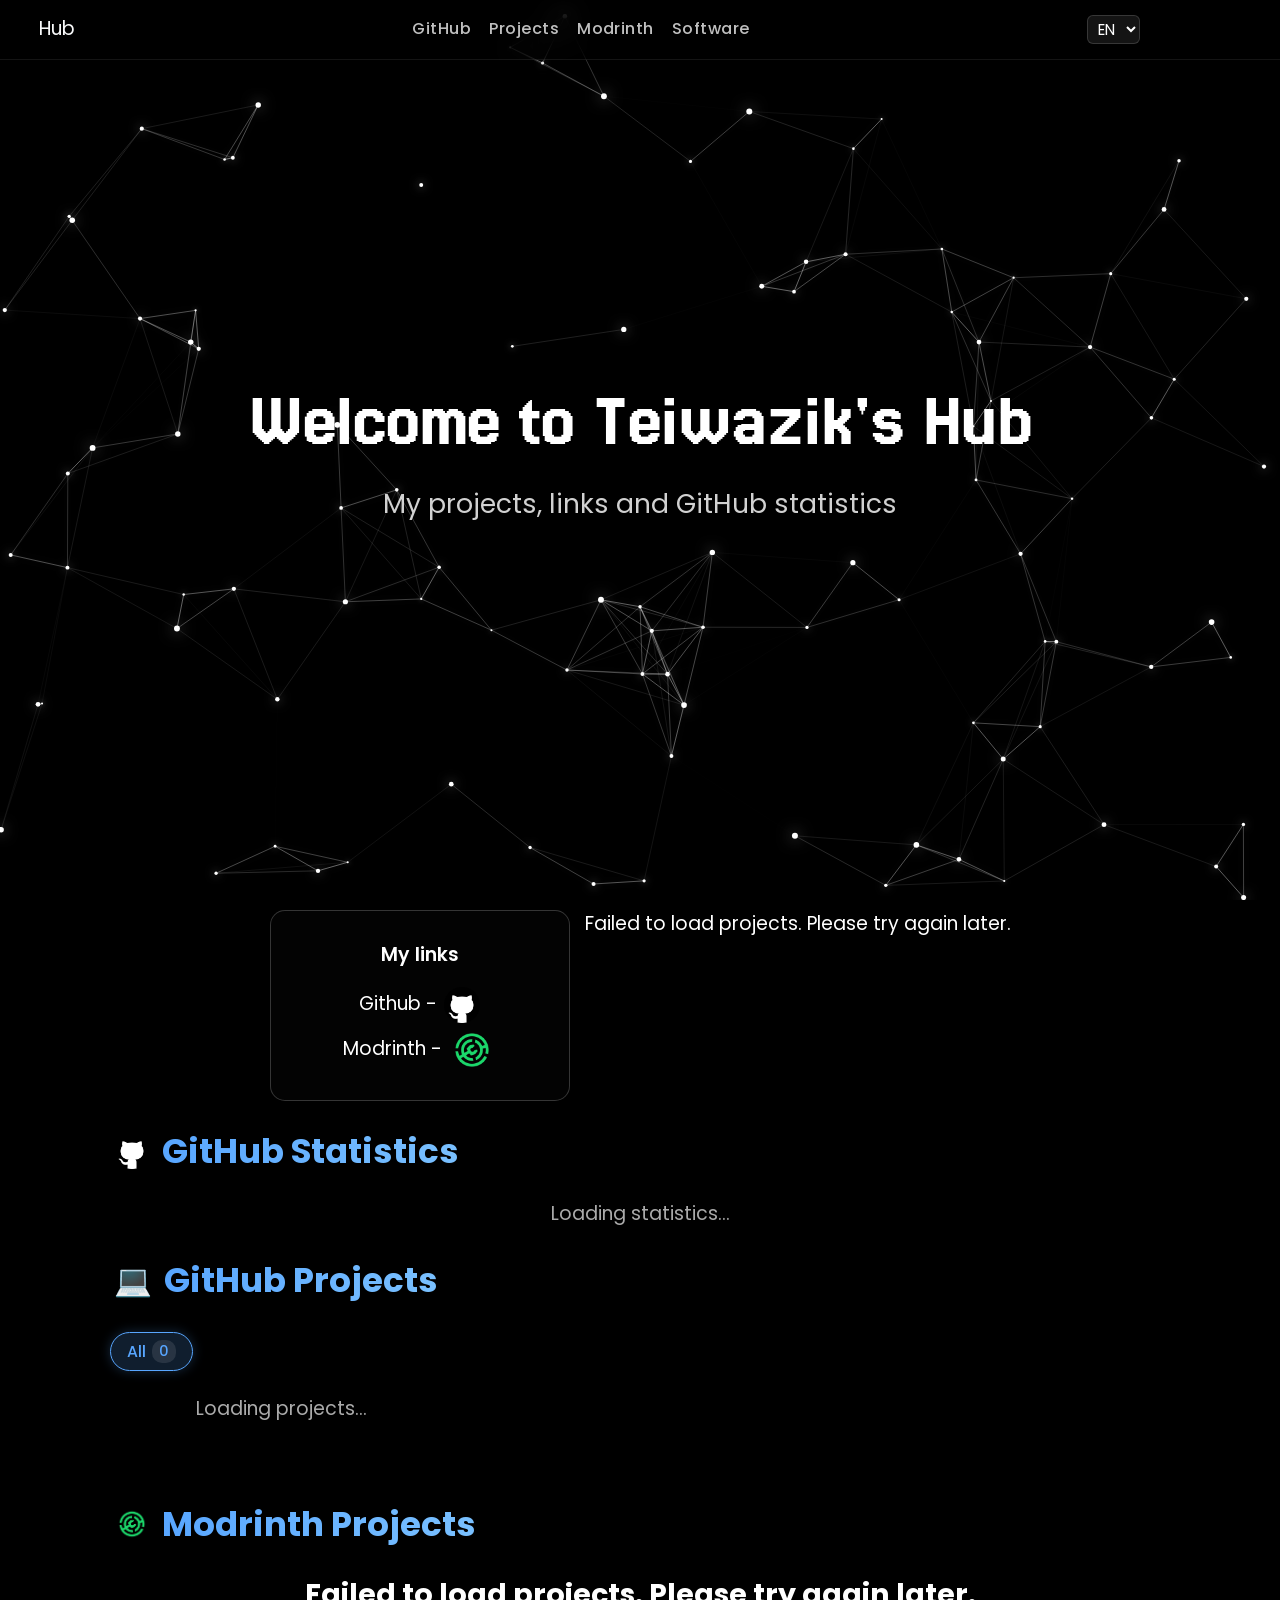
<file: index.html>
<!DOCTYPE html>
<html lang="en">
<head>
  <meta charset="UTF-8">
  <title>Teiwazik`s Hub</title>
  <meta name="description" content="Teiwazik's personal hub — GitHub projects, Modrinth mods, and links.">
  <link rel="preconnect" href="https://fonts.googleapis.com">
  <link rel="preconnect" href="https://fonts.gstatic.com" crossorigin>
  <link href="https://fonts.googleapis.com/css2?family=Jersey+25&family=Poppins:wght@400;600;700&display=swap" rel="stylesheet">
  <link href="https://cdn.jsdelivr.net/npm/bootstrap@5.3.3/dist/css/bootstrap.min.css" rel="stylesheet" integrity="sha384-QWTKZyjpPEjISv5WaRU9OFeRpok6YctnYmDr5pNlyT2bRjXh0JMhjY6hW+ALEwIH" crossorigin="anonymous">
  <meta name="viewport" content="width=device-width, initial-scale=1">
  <link rel="stylesheet" href="style.css">
  <link rel="stylesheet" href="github.css">
</head>
<body>

  <nav class="navbar fixed-top nav-blur" data-bs-theme="dark">
    <div class="container-fluid">
      <a href="#" class="navbar-text text-light" data-i18n="nav_hub">Hub</a>
      <div class="navbar-links">
        <a href="#github-section" class="nav-link-item" data-i18n="nav_github">GitHub</a>
        <a href="#projects-section" class="nav-link-item" data-i18n="nav_projects">Проекты</a>
        <a href="#modrinth-section" class="nav-link-item" data-i18n="nav_modrinth">Modrinth</a>
        <a href="software.html" class="nav-link-item" data-i18n="nav_software">Софт</a>
      </div>
      <div class="navbar-actions">
        <select id="lang-switcher" class="lang-select">
          <option value="en">EN</option>
          <option value="ru">RU</option>
        </select>
        <a class="jersey-25-regular navbar-brand overlay__btn--colors text-gradient" href="#" data-i18n="nav_colors">Colors</a>
      </div>
    </div>
  </nav>

  <!-- Hero -->
  <div class="intro">
    <h1 data-i18n="hero_title">Welcome to Teiwazik's Hub</h1>
    <p data-i18n="hero_subtitle">Мои проекты, ссылки и статистика GitHub</p>
  </div>

  <!-- Links card -->
  <div class="content">
    <div class="card" id="test" data-tilt-scale="105%" data-tilt data-tilt-reverse="true" data-tilt-max="30" data-tilt-speed="4000" data-tilt-perspective="1000" data-tilt-glare data-tilt-max-glare="0.1">
      <p><strong data-i18n="links_title">Мои ссылки</strong></p>
      <div>
        <p>Github - <a href="https://github.com/Teiwazik"><img src="github_logo_icon_229278.webp" class="sizing" alt="GitHub" id="icons"></a></p>
        <p>Modrinth - <a href="https://modrinth.com/user/teiwazik"><img src="modrinth.png" class="sizing" style="width: 40px; height: 40px;" alt="Modrinth" id="icons"></a></p>
      </div>
    </div>
    <div class="" id="modrinth-profile-container" data-tilt-scale="105%" data-tilt data-tilt-reverse="true" data-tilt-max="30" data-tilt-speed="4000" data-tilt-perspective="1000" data-tilt-glare data-tilt-max-glare="0.1">
    </div>
  </div>

  <!-- ─── GitHub Statistics Section ─── -->
  <section id="github-section" class="gh-section">
    <div class="section-header">
      <img src="github_logo_icon_229278.webp" alt="GitHub" class="section-header-icon">
      <h2 data-i18n="gh_stats_header">GitHub Статистика</h2>
    </div>
    <div id="github-stats" class="gh-stats-wrapper">
      <div class="gh-loading">
        <div class="gh-spinner"></div>
        <span data-i18n="gh_stats_loading">Загрузка статистики...</span>
      </div>
    </div>
  </section>

  <!-- ─── GitHub Projects Section ─── -->
  <section id="projects-section" class="gh-section">
    <div class="section-header">
      <span style="font-size:1.6rem">💻</span>
      <h2 data-i18n="gh_projects_header">GitHub Проекты</h2>
    </div>

    <!-- Category filter tabs -->
    <div id="github-filter-tabs" class="gh-filter-tabs"></div>

    <!-- Projects grid -->
    <div id="github-projects-container" class="gh-projects-grid">
      <div class="gh-loading">
        <div class="gh-spinner"></div>
        <span data-i18n="gh_projects_loading">Загрузка проектов...</span>
      </div>
    </div>
  </section>

  <!-- ─── Modrinth Projects Section ─── -->
  <section id="modrinth-section" class="gh-section projects">
    <div class="section-header">
      <img src="modrinth.png" alt="Modrinth" class="section-header-icon">
      <h2 data-i18n="modrinth_header">Modrinth Проекты</h2>
    </div>
  </section>

  <script src="i18n.js"></script>
  <script type="text/javascript" src="vanilla-tilt.js"></script>
  <script src="background.js"></script>
  <script src="modrinth-projects.js"></script>
  <script src="modrinth-profile.js"></script>
  <script src="github-projects.js"></script>
</body>
</html>
</file>
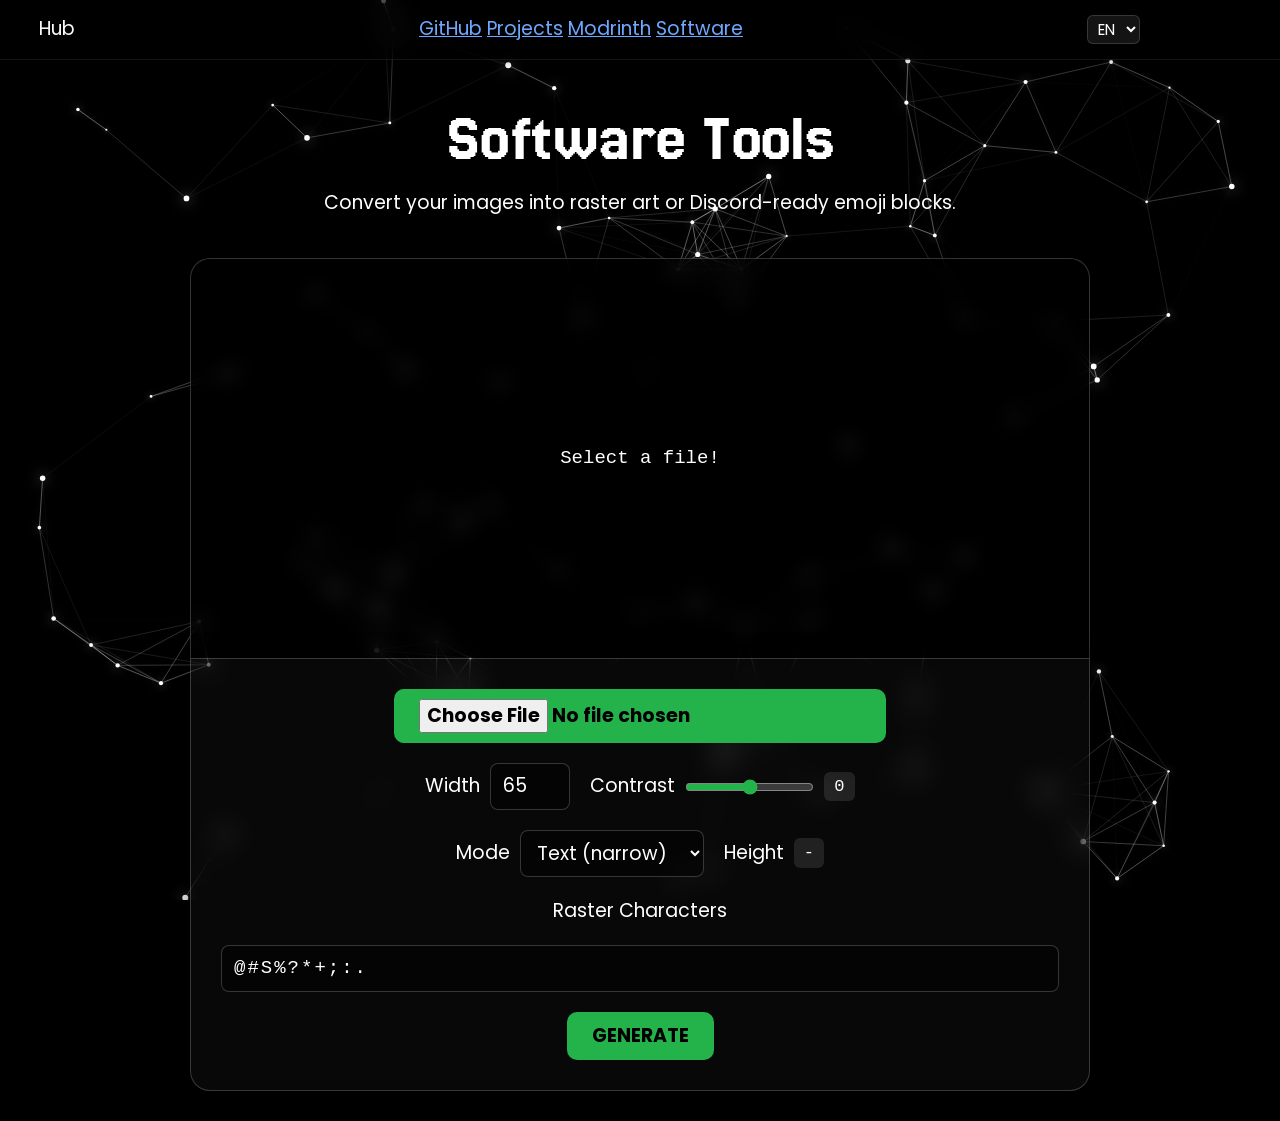
<file: software.html>
<!DOCTYPE html>
<html lang="en">
<head>
  <meta charset="UTF-8">
  <title>Teiwazik Hub - Software</title>
  <meta name="viewport" content="width=device-width, initial-scale=1">
  <link rel="preconnect" href="https://fonts.googleapis.com">
  <link rel="preconnect" href="https://fonts.gstatic.com" crossorigin>
  <link href="https://fonts.googleapis.com/css2?family=Jersey+25&family=Poppins:wght@400;600;700&display=swap" rel="stylesheet">
  <link href="https://cdn.jsdelivr.net/npm/bootstrap@5.3.3/dist/css/bootstrap.min.css" rel="stylesheet">
  <link rel="stylesheet" href="style.css">
  <style>
    .software-container {
      margin-top: 100px;
      width: 100%;
      max-width: 1140px;
      padding: 0 20px;
      display: flex;
      flex-direction: column;
      align-items: center;
      z-index: 5;
      position: relative;
    }

    #preview-viewport {
      width: 100%;
      max-width: 900px;
      height: 400px;
      background: rgba(0, 0, 0, 0.6);
      display: flex;
      justify-content: center;
      align-items: center;
      overflow: hidden;
      border-radius: 20px 20px 0 0;
      border: 1.5px solid rgba(255, 255, 255, 0.2);
      border-bottom: none;
      backdrop-filter: blur(10px);
    }

    #art-preview { 
      white-space: pre; 
      font-family: 'Courier New', monospace; 
      line-height: 1.0; 
      color: #fff; 
      transform-origin: center;
    }

    .i2e-controls {
      width: 100%;
      max-width: 900px;
      background: rgba(255, 255, 255, 0.03);
      padding: 30px;
      border-radius: 0 0 20px 20px;
      backdrop-filter: blur(15px);
      border: 1.5px solid rgba(255, 255, 255, 0.2);
      box-shadow: 0 10px 30px rgba(0,0,0,0.5);
      display: flex;
      flex-direction: column;
      gap: 20px;
    }

    .control-row {
      display: flex;
      align-items: center;
      gap: 20px;
      flex-wrap: wrap;
      justify-content: center;
    }

    .control-item {
      display: flex;
      align-items: center;
      gap: 10px;
    }

    input[type="number"], select, input[type="text"] {
      background: rgba(0, 0, 0, 0.5);
      border: 1px solid rgba(255, 255, 255, 0.2);
      color: white;
      padding: 8px 12px;
      border-radius: 8px;
      outline: none;
    }

    input[type="range"] {
      cursor: pointer;
      accent-color: #24b24b;
    }

    .val-display {
      background: rgba(255, 255, 255, 0.1);
      padding: 2px 10px;
      border-radius: 6px;
      font-family: monospace;
      font-size: 0.9rem;
    }

    #copy-area {
      width: 100%;
      max-width: 900px;
      margin-top: 30px;
    }

    .copy-section {
      background: rgba(255, 255, 255, 0.03);
      border: 1.5px solid rgba(200, 200, 255, 0.15);
      padding: 20px;
      margin-bottom: 20px;
      border-radius: 15px;
      backdrop-filter: blur(10px);
    }

    textarea {
      width: 100%;
      height: 120px;
      background: rgba(0, 0, 0, 0.4);
      color: #aaa;
      border: 1px solid rgba(255, 255, 255, 0.1);
      resize: none;
      font-family: monospace;
      font-size: 0.75rem;
      margin-top: 15px;
      border-radius: 8px;
      padding: 10px;
    }

    .dynamic-button {
      display: inline-flex;
      align-items: center;
      justify-content: center;
      padding: 10px 25px;
      background: #24b24b;
      color: black;
      font-weight: 700;
      border-radius: 10px;
      text-decoration: none !important;
      transition: transform 0.2s, background 0.2s;
      border: none;
      cursor: pointer;
    }

    .dynamic-button:hover {
      background: #1e9e42;
      transform: scale(1.05);
    }

    .dynamic-button.download {
      background: #eb459e;
    }

    .dynamic-button.download:hover {
      background: #c53a84;
    }

    .dynamic-button.copy {
      background: #43b581;
      width: 100%;
    }

    #software-header {
      margin-bottom: 40px;
      text-align: center;
    }
  </style>
</head>
<body>

  <canvas class="background-canvas"></canvas>

  <nav class="navbar fixed-top nav-blur" data-bs-theme="dark">
    <div class="container-fluid">
      <a href="index.html" class="navbar-text text-light" data-i18n="nav_hub">Hub</a>
      <div class="navbar-links">
        <a href="index.html#github-section" class="nav-link-item" data-i18n="nav_github">GitHub</a>
        <a href="index.html#projects-section" class="nav-link-item" data-i18n="nav_projects">Проекты</a>
        <a href="index.html#modrinth-section" class="nav-link-item" data-i18n="nav_modrinth">Modrinth</a>
        <a href="software.html" class="nav-link-item active" data-i18n="nav_software">Software</a>
      </div>
      <div class="navbar-actions">
        <select id="lang-switcher" class="lang-select">
          <option value="en">EN</option>
          <option value="ru">RU</option>
        </select>
        <a class="jersey-25-regular navbar-brand overlay__btn--colors text-gradient" href="#" data-i18n="nav_colors">Colors</a>
      </div>
    </div>
  </nav>

  <div class="software-container">
    <div id="software-header">
      <h1 class="jersey-25-regular" data-i18n="sw_header" style="font-size: 3.5rem;">Software Tools</h1>
      <p data-i18n="sw_image2emoji_desc">Convert your images into raster art or Discord-ready emoji blocks.</p>
    </div>

    <!-- Image2Emoji Tool -->
    <div id="preview-viewport">
      <div id="art-preview" data-i18n="i2e_select_file">Select a file!</div>
    </div>

    <div class="i2e-controls">
      <div class="control-row">
        <input type="file" id="upload" accept="image/*" class="dynamic-button">
      </div>
      
      <div class="control-row">
        <div class="control-item">
          <label data-i18n="i2e_width">Width</label>
          <input type="number" id="target-width" value="65" style="width: 80px;">
        </div>
        <div class="control-item">
          <label data-i18n="i2e_contrast">Contrast</label>
          <input type="range" id="contrast" min="-100" max="100" value="0">
          <span class="val-display" id="contrast-val">0</span>
        </div>
      </div>

      <div class="control-row">
        <div class="control-item">
          <label data-i18n="i2e_mode">Mode</label>
          <select id="char-mode">
            <option value="0.5" data-i18n="i2e_mode_text">Text (narrow)</option>
            <option value="1.0" data-i18n="i2e_mode_emoji">Emoji (square)</option>
          </select>
        </div>
        <div class="control-item">
          <label data-i18n="i2e_height">Height</label>
          <span class="val-display" id="auto-height">-</span>
        </div>
      </div>

      <div class="control-row" style="flex-direction: column; width: 100%;">
        <label data-i18n="i2e_chars">Raster Characters</label>
        <input type="text" id="gradient-str" value="@#S%?*+;:. " style="width: 100%; letter-spacing: 2px; font-family: monospace;">
      </div>

      <div class="control-row">
        <button class="dynamic-button" id="gen-btn" data-i18n="i2e_generate">GENERATE</button>
        <button id="dl-btn" class="dynamic-button download" style="display:none;" data-i18n="i2e_download">DOWNLOAD .TXT</button>
      </div>
    </div>

    <div id="copy-area"></div>
  </div>

  <script src="i18n.js"></script>
  <script src="background.js"></script>
  <script>
    const DISCORD_LIMIT = 1900; 
    let originalAspect = 1;
    let fullArtString = "";

    const t = (key) => window.i18n ? window.i18n.t(key) : key;

    document.getElementById('contrast').oninput = function() { 
      document.getElementById('contrast-val').innerText = this.value; 
    };

    document.getElementById('upload').onchange = function(e) {
      if (!e.target.files[0]) return;
      const reader = new FileReader();
      reader.onload = function(event) {
        const img = new Image();
        img.onload = function() {
          originalAspect = img.height / img.width;
          updateHeightDisplay();
        }
        img.src = event.target.result;
      }
      reader.readAsDataURL(e.target.files[0]);
    };

    function updateHeightDisplay() {
      const w = document.getElementById('target-width').value;
      const mode = document.getElementById('char-mode').value;
      const h = Math.round(w * originalAspect * mode);
      document.getElementById('auto-height').innerText = h;
      return h;
    }

    document.getElementById('gen-btn').onclick = function generate() {
      const fileInput = document.getElementById('upload');
      if (!fileInput.files[0]) return alert(t('i2e_select_file'));

      const w = parseInt(document.getElementById('target-width').value);
      const h = updateHeightDisplay();
      const gradient = document.getElementById('gradient-str').value;
      const contrast = parseInt(document.getElementById('contrast').value);

      const reader = new FileReader();
      reader.onload = function(e) {
        const img = new Image();
        img.onload = function() {
          const canvas = document.createElement('canvas');
          const ctx = canvas.getContext('2d');
          canvas.width = w; canvas.height = h;
          ctx.fillStyle = "white"; ctx.fillRect(0, 0, w, h);
          ctx.drawImage(img, 0, 0, w, h);

          const pixels = ctx.getImageData(0, 0, w, h).data;
          const factor = (259 * (contrast + 255)) / (255 * (259 - contrast));

          let lines = [];
          for (let y = 0; y < h; y++) {
            let line = "";
            for (let x = 0; x < w; x++) {
              const i = (y * w + x) * 4;
              let r = factor * (pixels[i] - 128) + 128;
              let g = factor * (pixels[i+1] - 128) + 128;
              let b = factor * (pixels[i+2] - 128) + 128;
              const brightness = Math.max(0, Math.min(255, (0.299*r + 0.587*g + 0.114*b)));
              line += gradient[Math.floor((brightness / 256) * gradient.length)];
            }
            lines.push(line);
          }
          
          fullArtString = lines.join('\n');
          const preview = document.getElementById('art-preview');
          preview.textContent = fullArtString;
          document.getElementById('dl-btn').style.display = "inline-flex";
          
          const viewport = document.getElementById('preview-viewport');
          const scale = Math.min((viewport.offsetWidth*0.9)/preview.offsetWidth, (viewport.offsetHeight*0.9)/preview.offsetHeight);
          preview.style.transform = `scale(${scale})`;

          createCopyParts(lines);
        };
        img.src = e.target.result;
      };
      reader.readAsDataURL(fileInput.files[0]);
    }

    function createCopyParts(lines) {
      const area = document.getElementById('copy-area');
      area.innerHTML = `<h3 style='color:white'>${t('i2e_copy_title')}</h3>`;
      
      let currentChunk = "";
      let partIndex = 1;

      for (let line of lines) {
        if ((currentChunk.length + line.length + 10) > DISCORD_LIMIT) {
          addSection(area, currentChunk, partIndex++);
          currentChunk = "";
        }
        currentChunk += line + "\n";
      }
      if (currentChunk) addSection(area, currentChunk, partIndex);
    }

    function addSection(container, text, index) {
      const div = document.createElement('div');
      div.className = 'copy-section';
      const partText = "```text\n" + text + "```";
      div.innerHTML = `
        <button class="dynamic-button copy" onclick="copyText(this)">${t('i2e_copy_btn')} ${index}</button>
        <textarea readonly>${partText}</textarea>
      `;
      container.appendChild(div);
    }

    window.copyText = function(btn) {
      const txt = btn.nextElementSibling;
      txt.select();
      document.execCommand('copy');
      const originalText = btn.innerText;
      btn.innerText = t('i2e_copied');
      setTimeout(() => btn.innerText = t('i2e_copy_again'), 1500);
    }

    document.getElementById('dl-btn').onclick = function downloadTxt() {
      const blob = new Blob([fullArtString], { type: 'text/plain' });
      const anchor = document.createElement('a');
      anchor.download = "raster_art.txt";
      anchor.href = window.URL.createObjectURL(blob);
      anchor.click();
    }
  </script>
</body>
</html>
</file>
<file: style.css>
* {
  margin: 0;
  padding: 0;
  box-sizing: border-box;
}

:root {
  --light-color: hsl(0, 0%, 100%);
  --font-family: "Poppins", sans-serif;
  --dark-color: hsl(0, 0%, 5%);
  --base: hsl(200, 95%, 50%);
  --bg-gradient: linear-gradient(to bottom, hsl(200, 80%, 20%), hsl(200, 50%, 5%));
  --glass-bg: rgba(255, 255, 255, 0.03);
  --glass-border: rgba(255, 255, 255, 0.12);
}

* {
  text-rendering: optimizeLegibility;
  -webkit-font-smoothing: antialiased;
}

.jersey-25-regular {
  font-family: "Jersey 25", sans-serif;
  font-weight: 400;
  font-style: normal;
  font-size: 140%;
}

html {
  -webkit-font-smoothing: antialiased;
  -moz-osx-font-smoothing: grayscale;
}

body {
  font-family: var(--font-family);
  color: var(--light-color);
  background-color: #000;
  display: flex;
  flex-direction: column;
  align-items: center;
  justify-content: flex-start;
  min-height: 100vh;
  overflow-x: hidden;
}

.background-canvas {
  position: fixed;
  top: 0;
  left: 0;
  width: 100vw;
  height: 100vh;
  pointer-events: none;
  z-index: -1;
  background: #000;
}

strong {
  font-weight: 600;
}

.overlay {
  width: 100%;
  max-width: 1140px;
  max-height: 640px;
  padding: 8rem 6rem;
  display: flex;
  background: rgba(255, 255, 255, 0.375);
  box-shadow: 0 0.75rem 2rem 0 rgba(0, 0, 0, 0.1);
  border-radius: 2rem;
  border: 1px solid rgba(255, 255, 255, 0.125);
}

.overlay__inner {
  max-width: 36rem;
}

.text-gradient {
  background-image: linear-gradient(45deg, var(--base) 25%, var(--complimentary2));
  -webkit-background-clip: text;
  background-clip: text;
  -webkit-text-fill-color: transparent;
  -moz-background-clip: text;
  -moz-text-fill-color: transparent;
}

.overlay__btns {
  width: 100%;
  max-width: 30rem;
  display: flex;
}

.overlay__btn:hover {
  transform: scale(1.05);
  cursor: pointer;
}

.overlay__btn--transparent {
  background: transparent;
  color: var(--dark-color);
  border: 2px solid var(--dark-color);
  border-width: 2px;
  margin-right: 0.75rem;
}

.overlay__btn-emoji {
  margin-left: 0.375rem;
}

@media (prefers-contrast: high) {
  .orb-canvas {
    display: none;
  }
}

@media only screen and (max-width: 1140px) {
  .overlay {
    padding: 8rem 4rem;
  }
}

@media only screen and (max-width: 840px) {
  body {
    padding: 1.5rem;
  }

  .overlay {
    padding: 4rem;
    height: auto;
  }
}

@media only screen and (max-width: 600px) {
  .overlay {
    padding: 1.5rem;
  }

  .overlay__btns {
    flex-wrap: wrap;
  }

  .overlay__btn:first-child {
    margin-bottom: 1rem;
  }
}

:root {
  font-size: 19px;
}

*,
*:before,
*:after {
  box-sizing: border-box;
}

p {
  margin: 0;
}

p:not(:last-child) {
  margin-bottom: 1.5em;
}

.card {
  width: 300px;
  padding: 20px;
  background: rgba(255, 255, 255, 0.010);
  border-radius: 15px;
  box-shadow: 0 4px 10px rgba(0, 0, 0, 0.5);
  backdrop-filter: blur(8px);
  text-align: center;
  color: var(--light-color);
  border: 1px solid rgba(255, 255, 255, 0.2);
}

.cardparalax {
  color: #e1d9d1;
  max-width: 400px;
  min-height: 200px;
  display: flex;
  flex-direction: column;
  justify-content: space-between;
  margin: 30px;
  height: 300px;
  padding: 35px;
  border: 1.5px solid rgba(255, 255, 255, 0.25);
  border-radius: 30px;
  background-color: rgba(0, 0, 0, 0.41);
  box-shadow: 0 0 10px 1px rgba(0, 0, 0, 0.25);
}

.animation {
  position: sticky;
  animation-name: example;
  animation-duration: 4s;
  animation-timing-function: linear;
  animation-iteration-count: infinite;
  color: #e1d9d1;
  max-width: 400px;
  min-height: 200px;
  display: flex;
  flex-direction: column;
  justify-content: space-between;
  margin: 30px;
  height: 300px;
  padding: 35px;
  border: 1.5px solid rgba(255, 255, 255, 0.25);
  border-radius: 30px;
  background-color: rgba(0, 0, 0, 0.41);
  box-shadow: 0 0 10px 1px rgba(0, 0, 0, 0.25);
  backdrop-filter: blur(15px);
}

@keyframes example {
  0% {
    rotate: 0deg;
  }
  25% {
    rotate: 90deg;
  }
  50% {
    rotate: 180deg;
  }
  75% {
    rotate: 270deg;
  }
  100% {
    rotate: 360deg;
  }
}

#test {
  -webkit-transition: all 0.3s ease;
  -moz-transition: all 0.3s ease;
  -o-transition: all 0.3s ease;
  -ms-transition: all 0.3s ease;
  transition: all 0.3s ease;
}

#test:hover {
  font-size: 105%;
  scale: 105%;
  color: white;
  background: rgba(255, 255, 255, 0.18);
  animation-play-state: paused;
}

#testalt {
  -webkit-transition: all 0.3s ease;
  -moz-transition: all 0.3s ease;
  -o-transition: all 0.3s ease;
  -ms-transition: all 0.3s ease;
  transition: all 0.3s ease;
}

#testalt:hover {
  background: rgba(255, 255, 255, 0.18);
}

cardparalax:hover {
  background: rgba(255, 255, 255, 0.18);
}

.nav-blur {
  background-color: rgba(0, 0, 0, 0.4);
  backdrop-filter: blur(50px);
  box-shadow: 0 0 10px 2px rgba(0, 0, 0, 0.25);
}

#canvas {
  background: linear-gradient(#670000, #87009d);
}

.overlay__btn {
  width: 100%;
  font-size: 0.75rem;
  margin-right: 0;
}

.centered {
  align-items: center;
  justify-content: center;
}

.padding {
  margin-top: 100px;
}

.sizing {
  width: 20%;
}

#icons {
  width: 30px;
  height: 30px;
  scale: 120%;
  -webkit-transition: all 0.3s ease;
  -moz-transition: all 0.3s ease;
  -o-transition: all 0.3s ease;
  -ms-transition: all 0.3s ease;
  transition: all 0.3s ease;
}

#icons:hover {
  scale: 150%;
}

.tint {
  transform-style: preserve-3d;
  transform: perspective(1000px);
}

.box {
  color: #e1d9d1;
  width: 400px;
  height: 300px;
  display: flex;
  flex-direction: column;
  justify-content: space-between;
  margin: 30px;
  padding: 35px;
  border: 1.5px solid rgba(255, 255, 255, 0.25);
  border-radius: 30px;
  background-color: rgba(0, 0, 0, 0.41);
  box-shadow: 0 0 10px 1px rgba(0, 0, 0, 0.25);
  backdrop-filter: blur(15px);
}

.navbar {
  width: 100%;
  height: 60px;
  background-color: rgba(0, 0, 0, 0.4);
  backdrop-filter: blur(15px);
  box-shadow: 0 0 10px 2px rgba(0, 0, 0, 0.25);
  display: flex;
  align-items: center;
  justify-content: space-between;
  padding: 0 25px;
  position: fixed;
  top: 0;
  z-index: 10;
  border-bottom: 1px solid rgba(255, 255, 255, 0.08);
}

.navbar-actions {
  display: flex;
  align-items: center;
  gap: 15px;
}

.lang-select {
  background: rgba(255, 255, 255, 0.08);
  border: 1px solid rgba(255, 255, 255, 0.15);
  color: white;
  border-radius: 6px;
  padding: 2px 6px;
  font-size: 0.8rem;
  font-family: inherit;
  cursor: pointer;
  outline: none;
  transition: background 0.2s;
}

.lang-select:hover {
  background: rgba(255, 255, 255, 0.15);
}

.lang-select option {
  background: #111;
  color: white;
}

.navbar a.navbar-text {
  text-decoration: none;
  color: white;
}

.navbar a.navbar-text:hover {
  text-decoration: none;
  color: #ccc;
}

.intro {
  width: 100%;
  height: 100vh;
  display: flex;
  flex-direction: column;
  justify-content: center;
  align-items: center;
  text-align: center;
  z-index: 5;
  position: relative;
  box-sizing: border-box;
  padding: 20px;
}

.intro h1 {
  font-size: 4rem;
  margin-bottom: 16px;
  font-family: 'Jersey 25', sans-serif;
  color: #fff;
}

.intro p {
  font-size: 1.4rem;
  color: rgba(255, 255, 255, 0.82);
  margin-bottom: 0;
}

.content {
  width: 100%;
  display: flex;
  flex-direction: row;
  justify-content: center;
  align-items: flex-start;
  gap: 15px;
  padding: 10px 20px;
  z-index: 5;
  position: relative;
}

.card a img {
  width: 30px;
  height: 30px;
  margin: 0 5px;
}

.card p {
  margin: 10px 0;
}

@keyframes hoverIn {
  0% {
    transform: scale(0.9);
    opacity: 0;
  }
  50% {
    transform: scale(1.05);
    opacity: 0.5;
  }
  100% {
    transform: scale(1);
    opacity: 1;
  }
}

.hover-in {
  animation: hoverIn 1s ease-out;
}

.projects {
  margin-top: 50px;
  text-align: center;
  color: rgb(255, 255, 255);
  font-size: 1.5rem;
  font-weight: bold;
  position: relative;
  z-index: 5;
}

.project-card {
  display: flex;
  align-items: center;
  text-align: left;
  border-radius: 20px;
  padding: 15px;
  margin: 15px auto;
  max-width: 900px;
  height: 150px;
  color: white;
  border: 1.5px solid rgba(255, 255, 255, 0.25);
  background: rgba(255, 255, 255, 0.010);
  box-shadow: 0 0 15px 2px rgba(0, 0, 0, 0.25);
  backdrop-filter: blur(8px);
  overflow: hidden;
  position: relative;
}

.project-icon {
  width: 100px;
  height: 100px;
  margin-right: 15px;
  border-radius: 10px;
  z-index: 1;
  position: relative;
}

.project-info {
  flex: 1;
  display: flex;
  flex-direction: column;
  justify-content: center;
  align-items: center;
  gap: 10px;
  height: 100%;
}

.project-info h3 {
  margin: 0 0 5px 0;
  font-size: 1rem;
  line-height: 1.2;
  overflow: hidden;
  text-overflow: ellipsis;
  white-space: nowrap;
}

.project-info p {
  margin: 0;
  font-size: 0.8rem;
  line-height: 1.2;
  overflow: hidden;
  text-overflow: ellipsis;
  display: -webkit-box;
  -webkit-line-clamp: 2;
  line-clamp: 2;
  -webkit-box-orient: vertical;
}

.project-info a {
  display: flex;
  align-items: center;
  justify-content: center;
  width: auto;
  max-width: 300px;
  min-width: 120px;
  height: 35px;
  background-color: #24b24b;
  color: black;
  font-weight: bold;
  font-size: 0.9rem;
  border-radius: 8px;
  text-decoration: none;
  padding: 0 15px;
  transition: transform 0.3s ease, filter 0.3s ease;
  filter: drop-shadow(0 0 5px rgba(36, 178, 75, 0.5));
}

.project-info a:hover {
  background-color: #1e9e42;
  transform: scale(1.05);
  filter: drop-shadow(0 0 10px rgba(36, 178, 75, 0.8));
}

.no-link {
  color: gray;
  font-style: bold;
  font-size: 0.9rem;
}

.project-stats {
  position: relative;
  display: flex;
  flex-direction: column;
  gap: 10px;
  margin-top: 10px;
}

.stats-item {
  display: flex;
  align-items: center;
  justify-content: flex-end;
  gap: 5px;
}

.stats-icon {
  width: 20px;
  height: 20px;
  cursor: pointer;
  filter: invert(1);
  transition: transform 0.2s ease, filter 0.2s ease;
}

.stats-icon:hover {
  transform: scale(1.2);
  filter: invert(0.5);
}

.stats-count {
  font-size: 0.9rem;
  color: #ccc;
  margin-left: 5px;
  white-space: nowrap;
}

.profile-container {
  position: fixed;
  top: 100px;
  right: 20px;
  width: 300px;
  z-index: 10;
}

#modrinth-profile-container .project-card {
  padding: 15px;
  margin-top: 20px;
  display: flex;
  align-items: center;
  gap: 15px;
}

#modrinth-profile-container .project-icon {
  width: 100px;
  height: 100px;
  border-radius: 10px;
  object-fit: cover;
}

#modrinth-profile-container .project-info {
  flex: 1;
  display: flex;
  flex-direction: column;
  gap: 10px;
}

#modrinth-profile-container .project-info h3 {
  margin: 0;
  font-size: 1.2rem;
  line-height: 1.2;
  white-space: nowrap;
  overflow: hidden;
  text-overflow: ellipsis;
}

#modrinth-profile-container .project-info p {
  margin: 0;
  font-size: 0.9rem;
  line-height: 1.4;
  color: #ccc;
}

#modrinth-profile-container .dynamic-button {
  display: inline-flex;
  align-items: center;
  justify-content: center;
  width: auto;
  min-width: 120px;
  height: 35px;
  background-color: #24b24b;
  color: black;
  font-weight: bold;
  font-size: 0.9rem;
  border-radius: 8px;
  text-decoration: none;
  padding: 0 15px;
  transition: transform 0.3s ease, filter 0.3s ease;
  filter: drop-shadow(0 0 5px rgba(36, 178, 75, 0.5));
}

#modrinth-profile-container .dynamic-button:hover {
  background-color: #1e9e42;
  transform: scale(1.05);
  filter: drop-shadow(0 0 10px rgba(36, 178, 75, 0.8));
}
</file>
<file: github.css>
/* ── GitHub Section Layout ── */
.gh-section {
  width: 100%;
  max-width: 1100px;
  padding: 20px 20px 10px;
  position: relative;
  z-index: 5;
}

.section-header {
  display: flex;
  align-items: center;
  gap: 12px;
  margin-bottom: 28px;
  padding-left: 4px;
}

.section-header h2 {
  font-size: 1.8rem;
  font-weight: 700;
  color: #fff;
  margin: 0;
  background: linear-gradient(90deg, #58a6ff, #79c0ff);
  -webkit-background-clip: text;
  background-clip: text;
  -webkit-text-fill-color: transparent;
}

.section-header-icon {
  width: 36px;
  height: 36px;
  border-radius: 8px;
  object-fit: contain;
}

/* Navbar extended links */
.navbar-links {
  display: flex;
  gap: 18px;
}

.nav-link-item {
  color: rgba(255,255,255,0.75);
  text-decoration: none;
  font-size: 0.85rem;
  font-weight: 500;
  transition: color 0.2s;
  letter-spacing: 0.03em;
}

.nav-link-item:hover {
  color: #58a6ff;
}

/* ── GitHub Stats ── */
.gh-stats-wrapper {
  display: flex;
  flex-direction: column;
  gap: 18px;
}

.gh-stat-card {
  display: flex;
  align-items: center;
  gap: 22px;
  background: rgba(255,255,255,0.04);
  border: 1px solid rgba(255,255,255,0.12);
  border-radius: 20px;
  padding: 22px 28px;
  backdrop-filter: blur(12px);
  box-shadow: 0 4px 20px rgba(0,0,0,0.4);
  transition: transform 0.3s, box-shadow 0.3s;
}

.gh-stat-card:hover {
  box-shadow: 0 8px 30px rgba(88,166,255,0.2);
}

.gh-avatar {
  width: 80px;
  height: 80px;
  border-radius: 50%;
  border: 3px solid rgba(88,166,255,0.5);
  box-shadow: 0 0 16px rgba(88,166,255,0.3);
}

.gh-stat-info {
  flex: 1;
  display: flex;
  flex-direction: column;
  gap: 5px;
}

.gh-stat-name {
  font-size: 1.3rem;
  font-weight: 700;
  color: #e6edf3;
}

.gh-stat-bio {
  font-size: 0.88rem;
  color: #8b949e;
  font-style: italic;
}

.gh-profile-link {
  display: inline-flex;
  align-items: center;
  color: #58a6ff;
  text-decoration: none;
  font-size: 0.85rem;
  font-weight: 500;
  margin-top: 4px;
  transition: color 0.2s;
}

.gh-profile-link:hover {
  color: #79c0ff;
  text-decoration: underline;
}

.gh-stats-grid {
  display: grid;
  grid-template-columns: repeat(3, 1fr);
  gap: 12px;
}

@media (max-width: 600px) {
  .gh-stats-grid { grid-template-columns: repeat(2, 1fr); }
}

.gh-stat-item {
  background: rgba(255,255,255,0.04);
  border: 1px solid rgba(255,255,255,0.1);
  border-radius: 14px;
  padding: 16px 12px;
  text-align: center;
  backdrop-filter: blur(8px);
  transition: border-color 0.3s, transform 0.2s;
}

.gh-stat-item:hover {
  border-color: rgba(88,166,255,0.4);
  transform: translateY(-3px);
}

.gh-stat-num {
  display: block;
  font-size: 1.8rem;
  font-weight: 700;
  color: #58a6ff;
  line-height: 1;
  margin-bottom: 5px;
}

.gh-stat-label {
  font-size: 0.78rem;
  color: #8b949e;
  text-transform: uppercase;
  letter-spacing: 0.06em;
}

.gh-langs-section {
  background: rgba(255,255,255,0.04);
  border: 1px solid rgba(255,255,255,0.1);
  border-radius: 16px;
  padding: 18px 22px;
  backdrop-filter: blur(8px);
}

.gh-langs-title {
  font-size: 0.8rem;
  font-weight: 600;
  color: #8b949e;
  text-transform: uppercase;
  letter-spacing: 0.07em;
  margin-bottom: 12px;
}

.gh-langs-list {
  display: flex;
  flex-wrap: wrap;
  gap: 8px;
}

.gh-lang-pill {
  display: inline-flex;
  align-items: center;
  gap: 6px;
  border: 1.5px solid;
  border-radius: 20px;
  padding: 4px 12px;
  font-size: 0.82rem;
  font-weight: 500;
  background: rgba(0,0,0,0.2);
  transition: transform 0.2s, background 0.2s;
}

.gh-lang-pill:hover {
  transform: scale(1.06);
  background: rgba(255,255,255,0.08);
}

.gh-lang-dot {
  width: 9px;
  height: 9px;
  border-radius: 50%;
  flex-shrink: 0;
}

/* ── Filter Tabs ── */
.gh-filter-tabs {
  display: flex;
  flex-wrap: wrap;
  gap: 10px;
  margin-bottom: 24px;
}

.gh-tab {
  display: inline-flex;
  align-items: center;
  gap: 6px;
  background: rgba(255,255,255,0.05);
  border: 1.5px solid rgba(255,255,255,0.15);
  border-radius: 20px;
  color: #c9d1d9;
  font-family: var(--font-family);
  font-size: 0.83rem;
  font-weight: 500;
  padding: 7px 16px;
  cursor: pointer;
  transition: all 0.25s ease;
}

.gh-tab:hover {
  background: rgba(88,166,255,0.1);
  border-color: rgba(88,166,255,0.4);
  color: #58a6ff;
}

.gh-tab.active {
  background: rgba(88,166,255,0.18);
  border-color: #58a6ff;
  color: #58a6ff;
  box-shadow: 0 0 12px rgba(88,166,255,0.25);
}

.gh-tab-count {
  background: rgba(255,255,255,0.1);
  border-radius: 10px;
  padding: 1px 7px;
  font-size: 0.75rem;
}

/* ── Projects Grid ── */
.gh-projects-grid {
  display: grid;
  grid-template-columns: repeat(auto-fill, minmax(300px, 1fr));
  gap: 16px;
}

.gh-project-card {
  background: rgba(255,255,255,0.04);
  border: 1px solid rgba(255,255,255,0.12);
  border-radius: 16px;
  padding: 20px;
  display: flex;
  flex-direction: column;
  justify-content: space-between;
  gap: 14px;
  backdrop-filter: blur(10px);
  box-shadow: 0 4px 12px rgba(0,0,0,0.35);
  transition: border-color 0.3s, box-shadow 0.3s, transform 0.2s;
  cursor: default;
}

.gh-project-card:hover {
  border-color: rgba(88,166,255,0.4);
  box-shadow: 0 8px 24px rgba(88,166,255,0.15);
  transform: translateY(-4px);
}

.gh-card-header {
  flex: 1;
}

.gh-card-title-row {
  display: flex;
  align-items: center;
  gap: 8px;
  margin-bottom: 8px;
  flex-wrap: wrap;
}

.gh-card-cat-icon {
  font-size: 1.1rem;
}

.gh-card-name {
  color: #58a6ff;
  text-decoration: none;
  font-size: 0.98rem;
  font-weight: 600;
  word-break: break-word;
  transition: color 0.2s;
}

.gh-card-name:hover {
  color: #79c0ff;
  text-decoration: underline;
}

.gh-fork-badge {
  font-size: 0.68rem;
  background: rgba(139,148,158,0.2);
  border: 1px solid rgba(139,148,158,0.4);
  border-radius: 10px;
  padding: 1px 8px;
  color: #8b949e;
}

.gh-card-desc {
  color: #8b949e;
  font-size: 0.82rem;
  line-height: 1.5;
  margin: 0;
  display: -webkit-box;
  -webkit-line-clamp: 3;
  line-clamp: 3;
  -webkit-box-orient: vertical;
  overflow: hidden;
}

.gh-card-footer {
  display: flex;
  align-items: center;
  justify-content: space-between;
  flex-wrap: wrap;
  gap: 8px;
  padding-top: 10px;
  border-top: 1px solid rgba(255,255,255,0.07);
}

.gh-card-meta {
  display: flex;
  align-items: center;
  gap: 10px;
  flex-wrap: wrap;
}

.gh-lang-badge {
  display: inline-flex;
  align-items: center;
  gap: 5px;
  font-size: 0.78rem;
  color: #c9d1d9;
}

.gh-meta-item {
  font-size: 0.78rem;
  color: #8b949e;
}

.gh-card-updated {
  font-size: 0.72rem;
  color: #6e7681;
}

/* ── Loading State ── */
.gh-loading {
  display: flex;
  align-items: center;
  justify-content: center;
  gap: 12px;
  padding: 40px;
  color: #8b949e;
  font-size: 0.9rem;
  grid-column: 1 / -1;
}

.gh-spinner {
  width: 22px;
  height: 22px;
  border: 3px solid rgba(88,166,255,0.2);
  border-top-color: #58a6ff;
  border-radius: 50%;
  animation: spin 0.8s linear infinite;
}

@keyframes spin {
  to { transform: rotate(360deg); }
}
</file>
